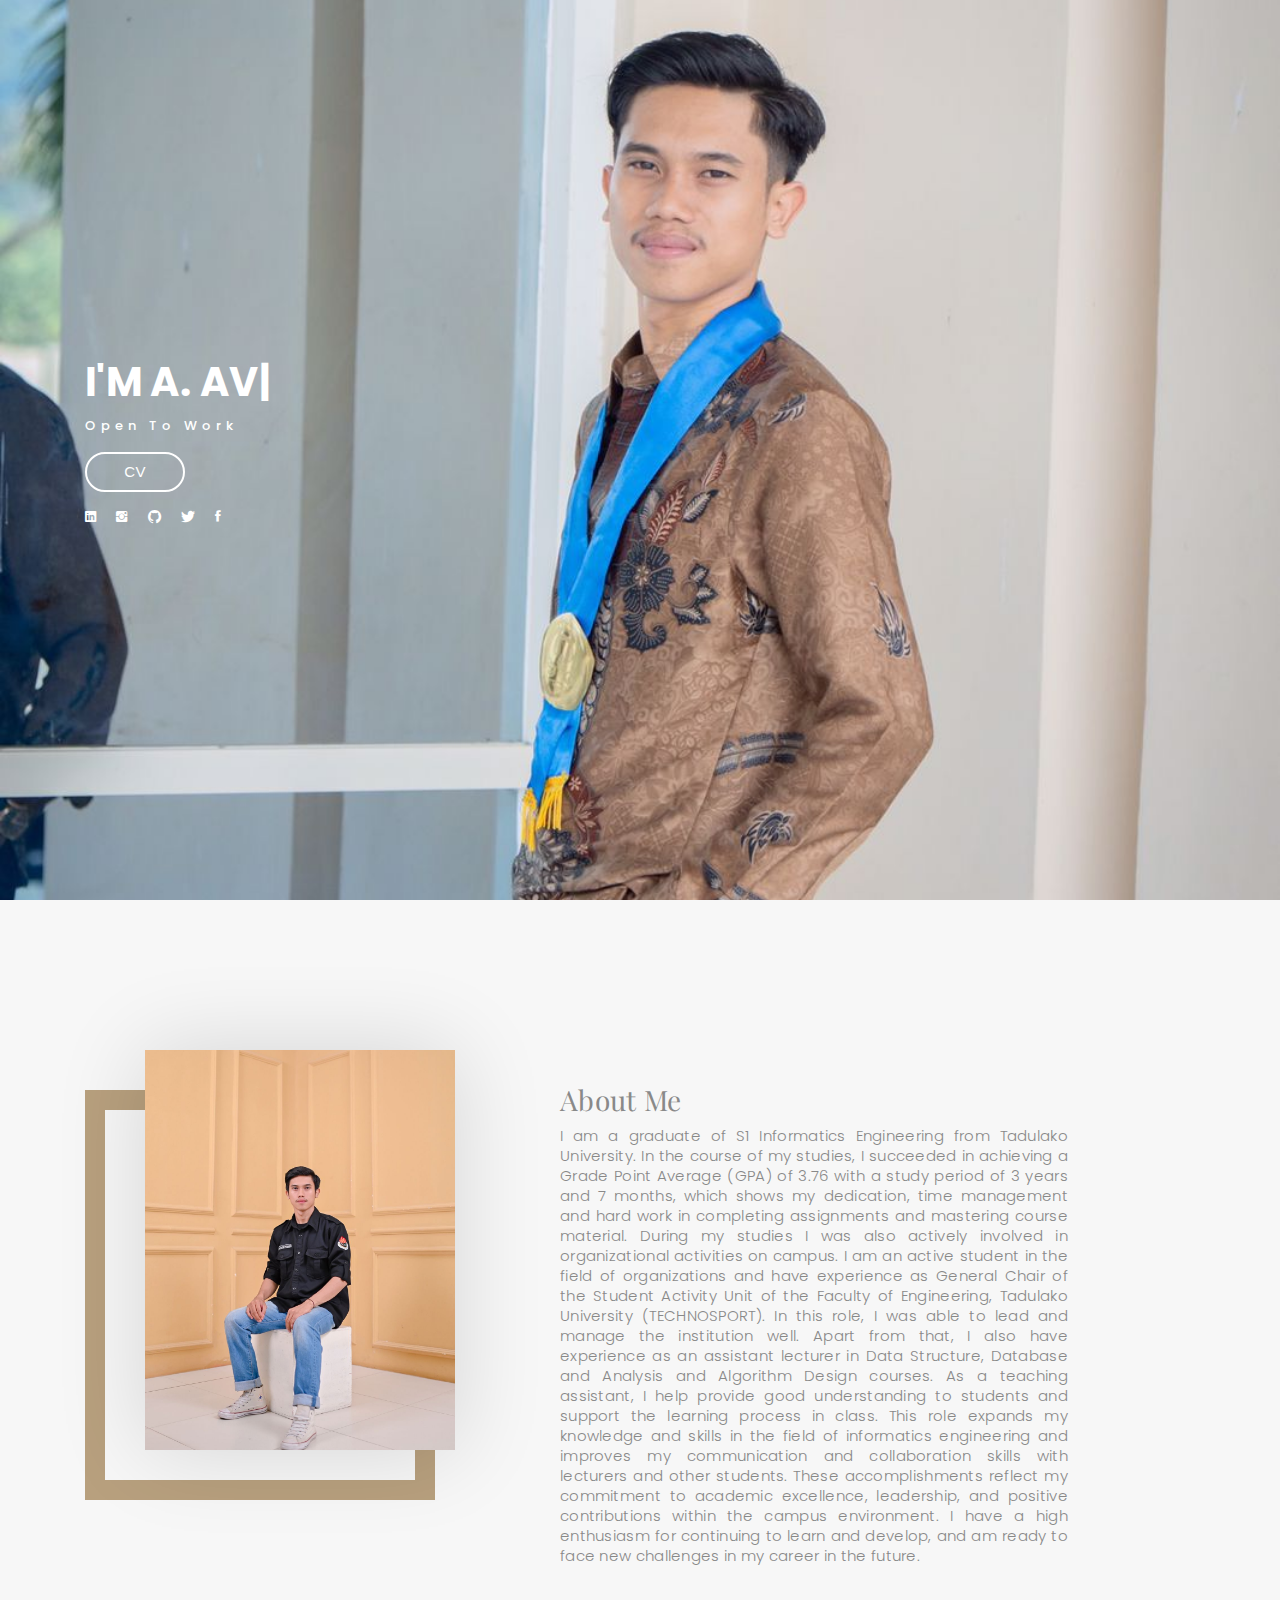
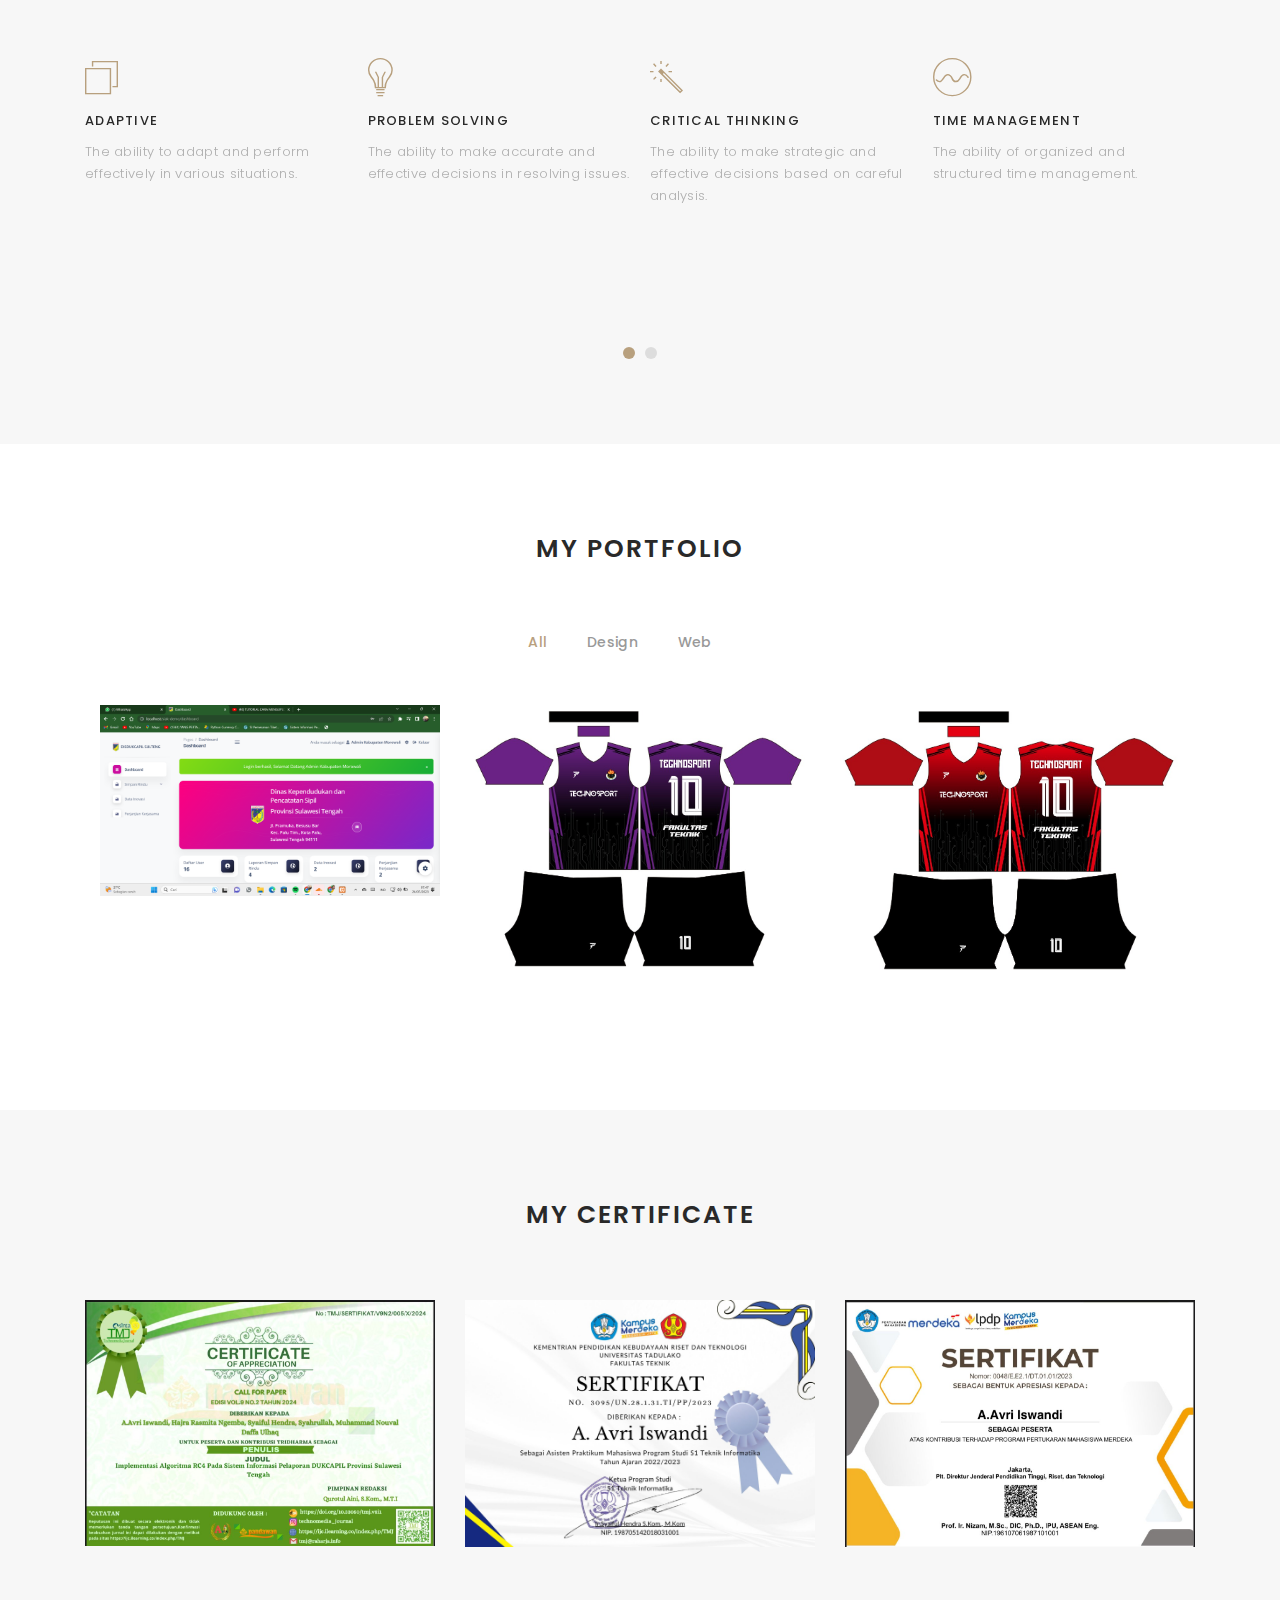
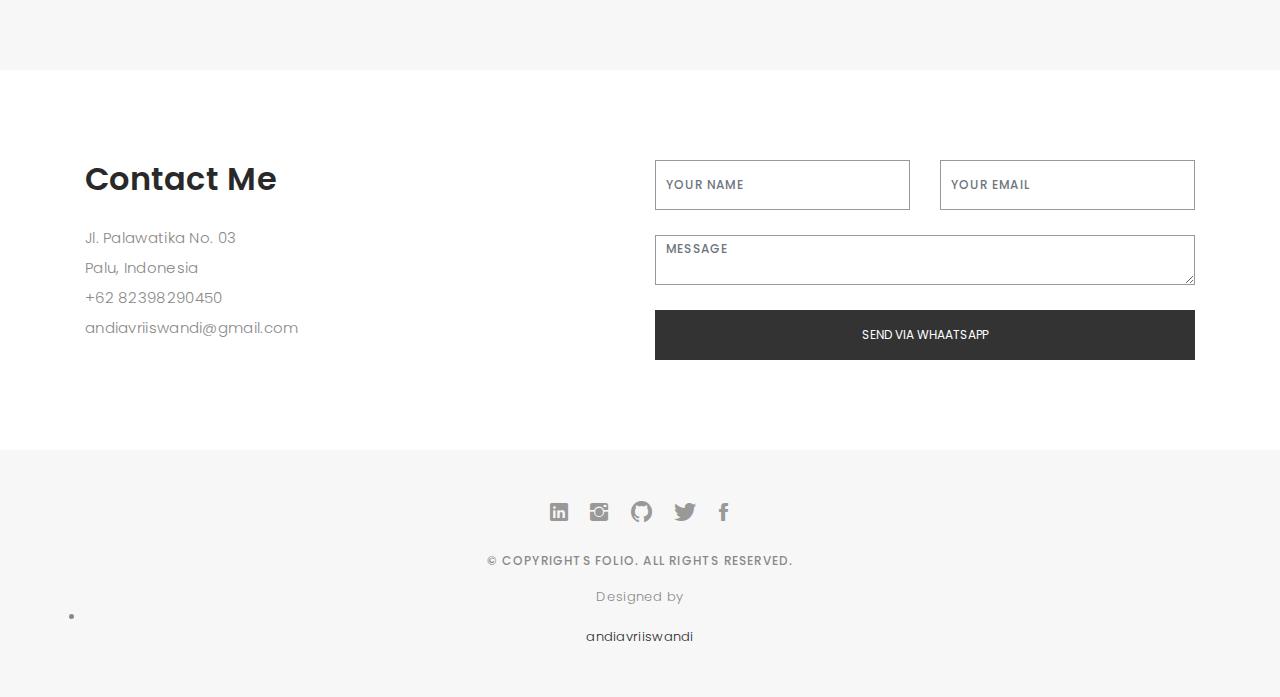
<file: index.html>
<!DOCTYPE html>
<html lang="en">

<head>
  <!-- meta -->
  <meta charset="utf-8">
  <meta content="width=device-width, initial-scale=1.0" name="viewport">

  <title>Portofolio A. Avri Iswandi</title>
  <meta content="" name="keywords">
  <meta content="" name="description">

  <!-- Google Fonts -->
  <link href="https://fonts.googleapis.com/css?family=Poppins:300,300i,400,400i,500,500i,600,600i,700,700i|Playfair+Display:400,400i,700,700i,900,900i" rel="stylesheet">

  <!-- Bootstrap CSS File -->
  <link href="lib/bootstrap/css/bootstrap.min.css" rel="stylesheet">

  <!-- Libraries CSS Files -->
  <link href="lib/ionicons/css/ionicons.min.css" rel="stylesheet">
  <link href="lib/owlcarousel/assets/owl.carousel.min.css" rel="stylesheet">
  <link href="lib/magnific-popup/magnific-popup.css" rel="stylesheet">
  <link href="lib/hover/hover.min.css" rel="stylesheet">

  <!-- Main Stylesheet File -->
  <link href="css/style.css" rel="stylesheet">

  <!-- Responsive css -->
  <link href="css/responsive.css" rel="stylesheet">

  <!-- Favicon -->
  <link rel="shortcut icon" href="images/favicon.png">

  <!-- =======================================================
    Theme Name: Folio
    Theme URL: https://bootstrapmade.com/folio-bootstrap-portfolio-template/
    Author: BootstrapMade.com
    Author URL: https://bootstrapmade.com
  ======================================================= -->
</head>

<body>

  <!-- start section navbar -->
  <nav id="main-nav">
    <div class="row">
      <div class="container">

        <div class="logo">
          <a href="index.html"><img src="images/Logo.png" alt="logo"></a>
        </div>

        <div class="responsive"><i data-icon="m" class="ion-navicon-round"></i></div>

        <ul class="nav-menu list-unstyled">
          <li><a href="#header" class="smoothScroll">Home</a></li>
          <li><a href="#about" class="smoothScroll">About</a></li>
          <li><a href="#portfolio" class="smoothScroll">Portfolio</a></li>
          <li><a href="#journal" class="smoothScroll">Blog</a></li>
          <li><a href="#contact" class="smoothScroll">Contact</a></li>
        </ul>

      </div>
    </div>
  </nav>
  <!-- End section navbar -->


  <!-- start section header -->
  <div id="header" class="home">

    <div class="container">
      <div class="header-content">
        <h1>I'm <span class="typed"></span></h1>
        <p class="data">Open to Work</p>  
        <a class="cv" href="./CV/CV A. Avri Iswandi.pdf" target="_blank">CV</a>
        
        <ul class="list-unstyled list-social">
          <li><a href="https://www.linkedin.com/in/a-avri-iswandi-396ab3256/" target="_blank"><i class="ion-social-linkedin"></i></a></li>
          <li><a href="https://www.instagram.com/aavrii__/" target="_blank"><i class="ion-social-instagram"></i></a></li>
          <li><a href="https://github.com/AvriISWANDI" target="_blank"><i class="ion-social-github"></i></a></li>
          <li><a href="https://x.com/andiavriiswandi" target="_blank"><i class="ion-social-twitter"></i></a></li>
          <li><a href="https://web.facebook.com/andiavri.iswandi" target="_blank"><i class="ion-social-facebook"></i></a></li>
        </ul>
      </div>
    </div>
  </div>
  <!-- End section header -->


  <!-- start section about us -->
  <div id="about" class="paddsection">
    <div class="container">
      <div class="row justify-content-between">

        <div class="col-lg-4 ">
          <div class="div-img-bg">
            <div class="about-img">
              <img src="images/Foto5.jpg" class="img-responsive" alt="me">
            </div>
          </div>
        </div>

        <div class="col-lg-7">
          <div class="about-descr">

            <p class="p-heading">About Me</p>
            <p class="separator">I am a graduate of S1 Informatics Engineering from Tadulako University. In the course of my studies, I succeeded in achieving a Grade Point Average (GPA) of 3.76 with a study period of 3 years and 7 months, which shows my dedication, time management and hard work in completing assignments and mastering course material.
              During my studies I was also actively involved in organizational activities on campus. I am an active student in the field of organizations and have experience as General Chair of the Student Activity Unit of the Faculty of Engineering, Tadulako University (TECHNOSPORT). In this role, I was able to lead and manage the institution well.
              Apart from that, I also have experience as an assistant lecturer in Data Structure, Database and Analysis and Algorithm Design courses. As a teaching assistant, I help provide good understanding to students and support the learning process in class. This role expands my knowledge and skills in the field of informatics engineering and improves my communication and collaboration skills with lecturers and other students.
              These accomplishments reflect my commitment to academic excellence, leadership, and positive contributions within the campus environment. I have a high enthusiasm for continuing to learn and develop, and am ready to face new challenges in my career in the future.</p>

          </div>

        </div>
      </div>
    </div>
  </div>
  <!-- end section about us -->


  <!-- start section services -->
  <div id="services">
    <div class="container">

        <div class="services-carousel owl-theme">

          <div class="services-block">

            <i class="ion-ios-browsers-outline"></i>
            <span>ADAPTIVE</span>
            <p class="separator">The ability to adapt and perform effectively in various situations. </p>

          </div>

          <div class="services-block">

            <i class="ion-ios-lightbulb-outline"></i>
            <span>PROBLEM SOLVING</span>
            <p class="separator">The ability to make accurate and effective decisions in resolving issues. </p>

          </div>

          <div class="services-block">

            <i class="ion-ios-color-wand-outline"></i>
            <span>CRITICAL THINKING</span>
            <p class="separator">The ability to make strategic and effective decisions based on careful analysis. </p>

          </div>

          <div class="services-block">

            <i class="ion-ios-analytics-outline"></i>
            <span>TIME MANAGEMENT</span>
            <p class="separator">The ability of organized and structured time management. </p>

          </div>

          <div class="services-block">

            <i class="ion-ios-camera-outline"></i>
            <span>Interpersonal Skills</span>
            <p class="separator">"Proficient in effectively communicating, collaborating with others, demonstrating empathy, resolving conflicts, excelling in teamwork, actively listening, adapting to various situations, exhibiting cultural sensitivity, building strong relationships, and demonstrating interpersonal effectiveness." </p>

          </div>

        </div>

    </div>

  </div>
  <!-- end section services -->


  <!-- start section portfolio -->
  <div id="portfolio" class="text-center paddsection">

    <div class="container">
      <div class="section-title text-center">
        <h2>My Portfolio</h2>
      </div>
    </div>

    <div class="container">
      <div class="row">
        <div class="col-md-12">

          <div class="portfolio-list">

            <ul class="nav list-unstyled" id="portfolio-flters">
              <li class="filter filter-active" data-filter=".all">all</li>
              <li class="filter" data-filter=".design">design</li>
              <li class="filter" data-filter=".web">web</li>
            </ul>

          </div>

          <div class="portfolio-container">

            <div class="col-lg-4 col-md-6 portfolio-thumbnail all web">
              <a class="popup-href" href="https://github.com/AvriISWANDI/WEB-Sistem_Informasi_Pelaporan_DISDUKCAPIL_Provinsi_Sulawesi_Tengah" target="_blank">
                <img src="images/portfolio/Portofolio 1.png" alt="img">
              </a>
            </div>

            <div class="col-lg-4 col-md-6 portfolio-thumbnail all design">
              <a class="popup-img" href="images/portfolio/Portofolio 2.jpg">
                <img src="images/portfolio/Portofolio 2.jpg"  alt="img">
              </a>
            </div>

            <div class="col-lg-4 col-md-6 portfolio-thumbnail all design">
              <a class="popup-img" href="images/portfolio/Portofolio 3.jpg">
                <img src="images/portfolio/Portofolio 3.jpg" alt="img">
              </a>
            </div>
          </div>
        </div>
      </div>
    </div>

  </div>
  <!-- End section portfolio -->


  <!-- start section journal -->
  <div id="journal" class="text-left paddsection">

    <div class="container">
      <div class="section-title text-center">
        <h2>My Certificate</h2>
      </div>
    </div>

    <div class="container">
      <div class="journal-block">
        <div class="row">

          <div class="col-lg-4 col-md-6">
            <div class="journal-info">

              <a href="images/Sertifikat 1.jpg"><img src="images/Sertifikat 1.jpg" class="img-responsive" alt="img"></a>

              <div class="journal-txt">

                <h4><a href="images/Sertifikat 1.jpg"></a></h4>
                <p class="separator">
                </p>

              </div>

            </div>
          </div>

          <div class="col-lg-4 col-md-6">
            <div class="journal-info">

              <a href="images/Sertifikat 2.jpg"><img src="images/Sertifikat 2.jpg" class="img-responsive" alt="img"></a>

              <div class="journal-txt">

                <h4><a href="images/Sertifikat 2.jpg"></a></h4>
                <p class="separator"></p>

              </div>

            </div>
          </div>

          <div class="col-lg-4 col-md-6">
            <div class="journal-info">

              <a href="images/Sertifikat 3.jpg"><img src="images/Sertifikat 3.jpg" class="img-responsive" alt="img"></a>

              <div class="journal-txt">

                <h4><a href="images/Sertifikat 3.jpg"></a></h4>
                <p class="separator"></p>

              </div>

            </div>
          </div>

        </div>
      </div>
    </div>

  </div>
  <!-- End section journal -->


  <!-- start sectoion contact -->
  <div id="contact" class="paddsection">
    <div class="container">
      <div class="contact-block1">
        <div class="row">

          <div class="col-lg-6">
            <div class="contact-contact">

              <h2 class="mb-30">Contact Me</h2>

              <ul class="contact-details">
                <li><span>Jl. Palawatika No. 03</span></li>
                <li><span>Palu, Indonesia</span></li>
                <li><span>+62 82398290450</span></li>
                <li><span>andiavriiswandi@gmail.com</span></li>
              </ul>

            </div>
          </div>

          <div class="col-lg-6">
            <form action="" method="post" role="form" class="contactForm">
              <div class="row">

                <div id="sendmessage">Your message has been sent. Thank you!</div>
                <div id="errormessage"></div>

                <div class="col-lg-6">
                  <div class="form-group contact-block1">
                    <input type="text" name="name" class="form-control" id="name" placeholder="Your Name" data-rule="minlen:4" data-msg="Please enter at least 4 chars" />
                    <div class="validation"></div>
                  </div>
                </div>

                <div class="col-lg-6">
                  <div class="form-group">
                    <input type="email" class="form-control" name="email" id="email" placeholder="Your Email" data-rule="email" data-msg="Please enter a valid email" />
                    <div class="validation"></div>
                  </div>
                </div>

                <div class="col-lg-12">
                  <div class="form-group">
                    <textarea class="form-control" name="message" id="message" rows="12" data-rule="required" data-msg="Please write something for us" placeholder="Message"></textarea>
                    <div class="validation"></div>
                  </div>
                </div>

                <div class="col-lg-12">
                  <input type="submit" class="btn btn-defeault btn-send" onclick="sendMessage()" value="Send via whaatsApp" >
                </div>

              </div>
            </form>
          </div>
          <script>
   function sendMessage() {
    const name = document.getElementById("name").value;
    const email = document.getElementById("email").value;
    const message = document.getElementById("message").value;
    
    if (message) {
        const formattedMessage = `Name: ${name}, Email: ${email}, Message: ${message}`;
        const encodedMessage = encodeURIComponent(formattedMessage);
        
        const countryCode = '+62'; // Ganti dengan kode negara yang sesuai
        const phoneNumber = '82398290450'; // Nomor WhatsApp tanpa kode negara
        
        const whatsappURL = `https://wa.me/${countryCode}${phoneNumber}?text=${encodedMessage}`;
        window.open(whatsappURL, "_blank");
    } else {
        alert("Silakan isi pesan sebelum mengirim.");
    }
}
        </script>
        </div>
      </div>
    </div>
  </div>
  <!-- start sectoion contact -->


  <!-- start section footer -->
  <div id="footer" class="text-center">
    <div class="container">
      <div class="socials-media text-center">

        <ul class="list-unstyled">
          <li><a href="https://www.linkedin.com/in/a-avri-iswandi-396ab3256/" target="_blank"><i class="ion-social-linkedin"></i></a></li>
          <li><a href="https://www.instagram.com/aavrii__/" target="_blank"><i class="ion-social-instagram"></i></a></li>
          <li><a href="https://github.com/AvriISWANDI" target="_blank"><i class="ion-social-github"></i></a></li>
          <li><a href="https://x.com/andiavriiswandi" target="_blank"><i class="ion-social-twitter"></i></a></li>
          <li><a href="https://web.facebook.com/andiavri.iswandi" target="_blank"><i class="ion-social-facebook"></i></a></li>
        </ul>

      </div>

      <p>&copy; Copyrights Folio. All rights reserved.</p>

      <div class="credits">
        <!--
          All the links in the footer should remain intact.
          You can delete the links only if you purchased the pro version.
          Licensing information: https://bootstrapmade.com/license/
          Purchase the pro version with working PHP/AJAX contact form: https://bootstrapmade.com/buy/?theme=Folio
        -->
        Designed by <li></li><a href="https://www.instagram.com/aavrii__/" target="_blank">andiavriiswandi</a></li>
      </div>

    </div>
  </div>
  <!-- End section footer -->

  <!-- JavaScript Libraries -->
  <script src="lib/jquery/jquery.min.js"></script>
  <script src="lib/jquery/jquery-migrate.min.js"></script>
  <script src="lib/bootstrap/js/bootstrap.bundle.min.js"></script>
  <script src="lib/typed/typed.js"></script>
  <script src="lib/owlcarousel/owl.carousel.min.js"></script>
  <script src="lib/magnific-popup/magnific-popup.min.js"></script>
  <script src="lib/isotope/isotope.pkgd.min.js"></script>

  <!-- Contact Form JavaScript File -->
  <script src="contactform/contactform.js"></script>

  <!-- Template Main Javascript File -->
  <script src="js/main.js"></script>

</body>

</html>
</file>
<file: css/responsive.css>
/** Width between 1200x to 0
 *  ~~~~~~~~~~~~~~~~~~~~~~~~~~~~~~~~~~~~
 */
@media (min-width : 600px) and (max-width: 768px){
  #header {
    background-position: center;
  }
}
@media (min-width: 1200px) {

}

/** Width between 992px to 1199px
 *  ~~~~~~~~~~~~~~~~~~~~~~~~~~~~~~~~~~~~
 */

@media (min-width: 900px) and (max-width: 1199px) {
  #header {
    background-position-y: -300px;
  }
}

/** Width between 768px to 991px
 *  ~~~~~~~~~~~~~~~~~~~~~~~~~~~~~~~~~~~~
 */

@media (min-width: 768px) and (max-width: 899px) {
  #header {
    background-position: center;
  }
  
  /* Navbar */
  nav {
    padding: 10px 15px;
  }
  .nav-menu {
    margin-top: 40px;
    display: none;
    float: none;
    width: 100%;
  }
  .nav-menu li {
    float: none;
    width: 100%;
    text-align: center;
    border-top: 1px solid #f7f7f7;
    line-height: 45px;
    margin-left: 0;
    padding-top: 10px;
    padding-bottom: 10px;
  }
  .responsive {
    float: right;
    padding-top: 15px;
    display: block;
  }
  /* About */
  .head-info .header-content .cmaster h1 {
    font-size: 32px;
  }
  #about .div-img-bg {
    padding: 0;
  }
  #about .div-img-bg .about-img img {
    margin-top: 0%;
    margin-left: calc(0% - 0px);
  }
  #about .about-descr .p-heading {
    font-size: 20px;
  }
  #about .about-descr .separator {
    max-width: 100%;
    margin-bottom: 0;
  }
  /* portfolio */
  #portfolio .portfolio-list .nav li {
    float: none;
    margin: 20px;
    display: inline-block;
  }
  /* journal */
  #journal .journal-block .journal-info {
    margin-bottom: 30px;
  }
  /* Contact */
  .contact-contact {
    margin-bottom: 30px;
  }
  /* Footer */
  #footer .socials-media ul li {
    margin-right: 0;
    margin-left: 0;
    float: none;
    display: inline-block;
  }
}

/** Width between 767px to 0
 *  ~~~~~~~~~~~~~~~~~~~~~~~~~~~~~~~~~~~~
 */

@media (max-width: 767px) {
  /* Navbar */
  nav {
    padding: 20px 15px;
  }
  .nav-menu {
    margin-top: 40px;
    display: none;
    float: none;
    width: 100%;
  }
  .nav-menu li {
    float: none;
    width: 100%;
    text-align: center;
    border-top: 1px solid #f7f7f7;
    line-height: 45px;
    margin-left: 0;
    padding-top: 10px;
    padding-bottom: 10px;
  }
  .responsive {
    float: right;
    padding-top: 15px;
    display: block;
  }
  /* About */
  .head-info .header-content h1 {
    font-size: 32px;
  }
  #about .div-img-bg {
    padding: 0;
  }
  #about .div-img-bg .about-img img {
    margin-top: 0%;
    margin-left: calc(0% - 0px);
  }
  #about .about-descr .p-heading {
    font-size: 20px;
  }
  #about .about-descr .separator {
    max-width: 100%;
    margin-bottom: 0;
  }
  /* portfolio */
  #portfolio .portfolio-list .nav li {
    float: none;
    margin: 20px;
    display: inline-block;
  }
  /* journal */
  #journal .journal-block .journal-info {
    margin-bottom: 30px;
  }
  /* Contact */
  .contact-contact {
    margin-bottom: 30px;
  }
  /* Footer */
  #footer .socials-media ul li {
    margin-right: 0;
    margin-left: 0;
    float: none;
    display: inline-block;
  }
}

/** Width between 600px to 0
 *  ~~~~~~~~~~~~~~~~~~~~~~~~~~~~~~~~~~~~
 */

@media (max-width: 600px) {
  #header {
    background-position: center;
  }
  /* Navbar */
  nav {
    padding: 20px 15px;
  }
  .nav-menu {
    margin-top: 40px;
    display: none;
    float: none;
    width: 100%;
  }
  .nav-menu li {
    float: none;
    width: 100%;
    text-align: center;
    border-top: 1px solid #f7f7f7;
    line-height: 45px;
    margin-left: 0;
    padding-top: 10px;
    padding-bottom: 10px;
  }
  .responsive {
    float: right;
    padding-top: 15px;
    display: block;
  }
  /* About */
  .head-info .header-content h1 {
    font-size: 32px;
  }
  #about .div-img-bg {
    padding: 0;
  }
  #about .div-img-bg .about-img img {
    margin-top: 0%;
    margin-left: calc(0% - 0px);
  }
  #about .about-descr .p-heading {
    font-size: 20px;
  }
  #about .about-descr .separator {
    max-width: 100%;
    margin-bottom: 0;
  }
  /* portfolio */
  #portfolio .portfolio-list .nav li {
    float: none;
    margin: 10px;
    display: inline-block;
  }
  /* journal */
  #journal .journal-block .journal-info {
    margin-bottom: 30px;
  }
  /* Contact */
  .contact-contact {
    margin-bottom: 30px;
  }
  /* Footer */
  #footer .socials-media ul li {
    margin-right: 0;
    margin-left: 0;
    float: none;
    display: inline-block;
  }
}

/** Width between 480px to 0
 *  ~~~~~~~~~~~~~~~~~~~~~~~~~~~~~~~~~~~~
 */

@media (max-width: 480px) {
  /* Navbar */
  nav {
    padding: 20px 15px;
  }
  .nav-menu {
    margin-top: 40px;
    display: none;
    float: none;
    width: 100%;
  }
  .nav-menu li {
    float: none;
    width: 100%;
    text-align: center;
    border-top: 1px solid #f7f7f7;
    line-height: 45px;
    margin-left: 0;
    padding-top: 10px;
    padding-bottom: 10px;
  }
  .responsive {
    float: right;
    padding-top: 15px;
    display: block;
  }
  /* About */
  .head-info .header-content h1 {
    font-size: 32px;
  }
  #about .div-img-bg {
    padding: 0;
  }
  #about .div-img-bg .about-img img {
    margin-top: 0%;
    margin-left: calc(0% - 0px);
  }
  #about .about-descr .p-heading {
    font-size: 20px;
  }
  #about .about-descr .separator {
    max-width: 100%;
    margin-bottom: 0;
  }
  /* portfolio */
  #portfolio .portfolio-list .nav li {
    float: none;
    margin: 20px;
  }
  /* journal */
  #journal .journal-block .journal-info {
    margin-bottom: 30px;
  }
  /* Contact */
  .contact-contact {
    margin-bottom: 30px;
  }
  /* Footer */
  #footer .socials-media ul li {
    margin-right: 0;
    margin-left: 0;
    float: none;
    display: inline-block;
  }
}

/** Width between 320px to 0
 *  ~~~~~~~~~~~~~~~~~~~~~~~~~~~~~~~~~~~~
 */

@media (max-width: 320px) {
  /* Navbar */
  nav {
    padding: 20px 15px;
  }
  .nav-menu {
    margin-top: 40px;
    display: none;
    float: none;
    width: 100%;
  }
  .nav-menu li {
    float: none;
    width: 100%;
    text-align: center;
    border-top: 1px solid #f7f7f7;
    line-height: 45px;
    margin-left: 0;
    padding-top: 10px;
    padding-bottom: 10px;
  }
  .responsive {
    float: right;
    padding-top: 15px;
    display: block;
  }
  /* About */
  .head-info .header-content h1 {
    font-size: 32px;
  }
  #about .div-img-bg {
    padding: 0;
  }
  #about .div-img-bg .about-img img {
    margin-top: 0%;
    margin-left: calc(0% - 0px);
  }
  #about .about-descr .p-heading {
    font-size: 20px;
  }
  #about .about-descr .separator {
    max-width: 100%;
    margin-bottom: 0;
  }
  /* portfolio */
  #portfolio .portfolio-list .nav li {
    float: none;
    margin: 20px;
  }
  /* journal */
  #journal .journal-block .journal-info {
    margin-bottom: 30px;
  }
  /* Contact */
  .contact-contact {
    margin-bottom: 30px;
  }
  /* Footer */
  #footer .socials-media ul li {
    margin-right: 0;
    margin-left: 0;
    float: none;
    display: inline-block;
  }
  /* Single page */
  .entry-comments-body span {
    display: inline-block;
    margin-right: 0;
  }
}
</file>
<file: css/style.css>
/*
  Theme Name: Folio
  Theme URL: https://bootstrapmade.com/folio-bootstrap-portfolio-template/
  Author: BootstrapMade.com
  Author URL: https://bootstrapmade.com
*/

/*  General Styling
/*-----------------------------------------------------------------------------------*/

body {
  background: #ffffff;
  color: #898989;
  font-family: 'Poppins', helvetica;
  font-size: 15px;
  font-weight: 300;
  line-height: 20px;
  letter-spacing: 0.02em;
  overflow-x: hidden;
  margin: 0 auto;
  padding: 0;
  -moz-box-sizing: border-box;
  -ms-box-sizing: border-box;
  -o-box-sizing: border-box;
  -webkit-box-sizing: border-box;
  box-sizing: border-box;
}

h1, h2, h3, h4, h5, h6 {
  margin: 0;
}

h2 {
  color: #292929;
  font-weight: 600;
}

h4 {
  color: #292929;
  font-size: 14px;
  font-weight: 600;
}
.cv{
  display: flex;
  align-items: center;
  justify-content: center;
  height: 40px;
  width: 100px;
  /* background-color: wheat; */
  border: 2px #ffffff solid;
  border-radius: 100px;
  color: white;
  font-family: Verdana, Geneva, Tahoma, sans-serif;
  margin-bottom: 15px;
}
a {
  color: #292929;
  text-decoration: none !important;
  -moz-transition: all 0.5s ease-in-out 0s;
  -ms-transition: all 0.5s ease-in-out 0s;
  -o-transition: all 0.5s ease-in-out 0s;
  -webkit-transition: all 0.5s ease-in-out 0s;
  transition: all 0.5s ease-in-out 0s;
}

a:hover {
  -moz-transition: all 0.5s ease-in-out 0s;
  -ms-transition: all 0.5s ease-in-out 0s;
  -o-transition: all 0.5s ease-in-out 0s;
  -webkit-transition: all 0.5s ease-in-out 0s;
  transition: all 0.5s ease-in-out 0s;
}

a:hover, a:focus {
  color: #b8a07e;
  text-decoration: underline;
}

nav ul li a {
  padding: 2px 0 0 0;
  position: relative;
  display: block;
  font-size: 12px;
  color: #999999;
  letter-spacing: 0.1em;
  font-weight: 500;
  line-height: 14px;
  text-transform: uppercase;
  -moz-transition: all 0.5s ease-in-out 0s;
  -ms-transition: all 0.5s ease-in-out 0s;
  -o-transition: all 0.5s ease-in-out 0s;
  -webkit-transition: all 0.5s ease-in-out 0s;
  transition: all 0.5s ease-in-out 0s;
}

data {
  margin: 25px 0; 
  padding-bottom: 0px;
  padding: 0;
  font-size: 15px;
  color: #999999;
  line-height: 28px;
}

::-moz-selection {
  background: #b8a07e;
  color: #fff;
}

::selection {
  background: #b8a07e;
  color: #fff;
}

.btn {
  background: #333;
  border: medium none;
  border-radius: 0;
  color: #fff;
  font-size: 12px;
  height: 50px;
  line-height: 50px;
  padding: 0 30px;
  text-transform: uppercase;
}

.btn:hover, .btn:focus {
  color: #fff;
}

.padDiv {
  padding: 30px 20px;
}

.section-title {
  margin-bottom: 70px;
}

.section-title h2 {
  font-size: 25px;
  letter-spacing: 2px;
  text-transform: uppercase;
}

.form-control {
  background-color: transparent;
  border: 1px solid #999;
  border-radius: 0;
  color: #999999;
  font-size: 12px;
  font-weight: 500;
  height: 50px;
  letter-spacing: 0.1em;
  padding-left: 10px;
  margin: 0 0 25px 0;
  line-height: 14px;
  text-transform: uppercase;
}

.form-control:focus {
  box-shadow: none;
  outline: 0 none;
}

.paddsection {
  padding-top: 90px;
  padding-bottom: 90px;
}

.paddsections {
  padding-top: 90px;
  padding-bottom: 90px !important;
}

.hvr-shutter-in-horizontal::before {
  background: #333;
}

.hvr-shutter-in-horizontal:hover {
  background: #b8a07e;
}

.mb-30 {
  margin-bottom: 30px;
}

/*-----------------------------------------------------------------------------------*/
/*  Navbar Top
/*-----------------------------------------------------------------------------------*/

nav {
  position: fixed;
  background: #fff;
  z-index: 1000;
  width: 100%;
  padding: 20px;
  display: none;
  -webkit-box-shadow: 0px 2px 92px 0px rgba(0, 0, 0, 0.18);
  -moz-box-shadow: 0px 2px 92px 0px rgba(0, 0, 0, 0.18);
  box-shadow: 0px 2px 92px 0px rgba(0, 0, 0, 0.18);
}

.nav-menu {
  float: right;
  line-height: 32px;
  margin-bottom: 0;
  padding-top: 16px;
}

nav ul li {
  float: left;
  margin-right: 15px;
  font-family: 'Poppins', sans-serif;
  font-size: 14px;
  margin-left: 40px;
}

nav ul li a {
  padding: 2px 0 0 0;
  position: relative;
  display: block;
  font-size: 14px;
  color: #999999;
  font-family: 'Poppins', helvetica;
  font-weight: 500;
  line-height: 16px;
  text-transform: uppercase;
  letter-spacing: 0.02em;
  text-transform: capitalize;
}

.logo {
  float: left;
  width: 100px;
  height: 50px;
  overflow: hidden;
}

.logo img {
  width: 150px;
  height: 75px;
}

.responsive {
  display: none;
  font-size: 23px;
}

.active {
  color: #afafaf;
}

/*----------------------------------------------------------------------------------*/
/*  Header
/*-----------------------------------------------------------------------------------*/

#header {
  background: url("../images/home-bg.jpg") repeat scroll center center / cover;
  height: 100vh;
  /* translate: 80px 100px; */
  /*background-size: contain;*/
  background-position-y: -500px;
  background-repeat: no-repeat;
  width: 100%;
}


#header .header-content {
  height: 100vh;
  text-align: left;
  width: 100%;
  display: flex;
  justify-content: center;
  flex-direction: column;
}

.header-content h1 {
  font-size: 40px;
  font-weight: 700;
  margin-bottom: 10px;
  text-transform: uppercase;
  color: #fff;
}

.header-content p {
  font-size: 13px;
  letter-spacing: 5px;
  margin-top: 0;
  /* margin-bottom: 30px; */
  text-transform: capitalize;
  color: #fff;
  font-weight: 500;
}

.header-content .list-social li {
  float: left;
  margin-right: 20px;
}

.header-content .list-social li i {
  color: #fff;
  font-size: 15px;
}

/*-----------------------------------------------------------------------------------*/
/*  Aout-us
/*-----------------------------------------------------------------------------------*/

#about {
  width: 100%;
  height: auto;
  background: #f7f7f7;
  padding-top: 190px;
}

#about .div-img-bg {
  padding-bottom: 30px;
  border: 20px solid #b8a07e;
}

#about .div-img-bg .about-img img {
  width: 100%;
  box-shadow: 0px 0px 85px 0px rgba(0, 0, 0, 0.14);
  margin-top: -60px;
  margin-left: 40px;
  height: 400px;
  object-fit: cover;
}

#about .about-descr .p-heading {
  font-family: 'Playfair Display', serif;
  font-size: 28px;
  text-align: left;
}

#about .about-descr .separator {
  max-width: 80%;
  margin-bottom: 0;
  text-align: justify;
}

/*-----------------------------------------------------------------------------------*/
/*   Services
/*-----------------------------------------------------------------------------------*/

#services {
  background: #f7f7f7;
  position: relative;
  padding-bottom: 80px;
}

.owl-item {
  float: left;
}
.services-block span {
  margin: 10px 0;
  position: relative;
  font-size: 13px;
  color: #292929;
  letter-spacing: 0.1em;
  font-weight: 500;
  text-transform: uppercase;
  display: block;
}

.services-block .separator {
  margin: 0;
  font-size: 13px;
  line-height: 22px;
}

.services-block i {
  font-size: 44px;
  color: #b8a07e;
  line-height: 44px;
}


.services-carousel  .owl-stage-outer {
  overflow: hidden;
}

.services-carousel .owl-dots {
  margin-top: 5px;
  text-align: center;
}

.services-carousel .owl-dot {
  display: inline-block;
  margin: 0 5px;
  width: 12px !important;
  height: 12px !important;
  border-radius: 50%;
  border: 0;
  padding: 0 !important;
  background-color: #ddd;
  cursor: pointer;
}

.services-carousel .owl-dot.active {
  background-color: #b8a07e;
}

.owl-nav {
  display: none;
}


/*-----------------------------------------------------------------------------------*/
/*  Portfolio
/*-----------------------------------------------------------------------------------*/

#portfolio {
  position: relative;
  padding-bottom: 50px;
}

#portfolio .portfolio-list {
  margin-bottom: 50px;
}

#portfolio .portfolio-list .nav {
  display: inline-block;
  margin: 0;
}

#portfolio .portfolio-list .nav li {
  margin: 0 40px 0 0;
  float: left;
  font-size: 14px;
  color: #999999;
  line-height: 16px;
  cursor: pointer;
  font-family: 'Poppins', helvetica;
  font-weight: 500;
  letter-spacing: 0.02em;
  text-transform: capitalize;
  -moz-transition: all 0.5s ease-in-out 0s;
  -ms-transition: all 0.5s ease-in-out 0s;
  -o-transition: all 0.5s ease-in-out 0s;
  -webkit-transition: all 0.5s ease-in-out 0s;
  transition: all 0.5s ease-in-out 0s;
}

#portfolio .portfolio-list .nav li:hover, #portfolio .portfolio-list .nav li.filter-active  {
  color: #b8a07e;
  -moz-transition: all 0.5s ease-in-out 0s;
  -ms-transition: all 0.5s ease-in-out 0s;
  -o-transition: all 0.5s ease-in-out 0s;
  -webkit-transition: all 0.5s ease-in-out 0s;
  transition: all 0.5s ease-in-out 0s;
}

#portfolio .portfolio-container {
  display: inline-block;
  margin-bottom: 50px;
  width: 100%;
}

.portfolio-thumbnail {
  margin-bottom: 30px;
  overflow: hidden;
  min-height: 260px;
}

.portfolio-thumbnail img {
  max-width: 100%;
}

/*-----------------------------------------------------------------------------------*/
/*  Journal
/*-----------------------------------------------------------------------------------*/

#journal,  #journal-blog {
  height: auto;
  width: 100%;
  background: #f7f7f7;
  padding-bottom: 60px;
  position: relative;
}

#journal-blog {
  background: #fff;
  padding-bottom: 30px;
}

#journal .journal-block {
  display: inline-block;
  height: auto;
  width: 100%;
}

#journal .journal-block .journal-info {
  position: relative;
}

.journal-block .journal-info img {
  max-width: 100%;
}

.journal-block .journal-info .journal-txt {
  padding: 25px 0px;
  position: relative;
}

.journal-block .journal-info .journal-txt h4 a {
  display: block;
  font-size: 19px;
  line-height: 24px;
  margin: 0 0 13px 0;
  font-weight: 500;
  color: #292929;
  -moz-transition: all 0.5s ease-in-out 0s;
  -ms-transition: all 0.5s ease-in-out 0s;
  -o-transition: all 0.5s ease-in-out 0s;
  -webkit-transition: all 0.5s ease-in-out 0s;
  transition: all 0.5s ease-in-out 0s;
}

.journal-block .journal-info .journal-txt h4 a:hover {
  color: #b8a07e;
  -moz-transition: all 0.5s ease-in-out 0s;
  -ms-transition: all 0.5s ease-in-out 0s;
  -o-transition: all 0.5s ease-in-out 0s;
  -webkit-transition: all 0.5s ease-in-out 0s;
  transition: all 0.5s ease-in-out 0s;
}

.journal-block .journal-info .journal-txt p {
  margin: 0;
  font-size: 14px;
  line-height: 24px;
}

/*-----------------------------------------------------------------------------------*/
/*  Contact
/*-----------------------------------------------------------------------------------*/

#contact {
  height: auto;
  width: 100%;
}

.contact-details {
  list-style: none;
  margin: 0;
  padding: 0;
}

.contact-details li {
  padding-bottom: 10px;
}

#contact input, #contact textarea {
  width: 100%;
}


#contact  #sendmessage {
  color: #18d26e;
  border: 1px solid #18d26e;
  display: none;
  text-align: center;
  padding: 15px;
  font-weight: 600;
  margin: 15px;
}

#contact  #errormessage {
  color: red;
  display: none;
  border: 1px solid red;
  text-align: center;
  padding: 15px;
  font-weight: 600;
  margin: 15px;
}

#contact #sendmessage.show, #contact #errormessage.show, #contact .show {
  display: block;
}

#contact .validation {
  color: red;
  display: none;
  margin: 0 0 20px;
  font-weight: 400;
  font-size: 13px;
}

/*-----------------------------------------------------------------------------------*/
/*  Footer
/*-----------------------------------------------------------------------------------*/

#footer {
  background: #f7f7f7;
  padding-top: 50px;
  padding-bottom: 50px;
}

#footer .socials-media {
  width: 100%;
}

#footer .socials-media ul {
  display: inline-block;
  float: none;
  margin: 0 0 20px 0;
}

#footer .socials-media ul li {
  float: left;
  margin-left: 10px;
  margin-right: 10px;
}

#footer .socials-media ul li a {
  font-size: 24px;
  color: #999;
  letter-spacing: 0.1em;
  font-weight: 500;
  background: transparent;
  text-transform: uppercase;
  -moz-transition: all 0.5s ease-in-out 0s;
  -ms-transition: all 0.5s ease-in-out 0s;
  -o-transition: all 0.5s ease-in-out 0s;
  -webkit-transition: all 0.5s ease-in-out 0s;
  transition: all 0.5s ease-in-out 0s;
}

#footer .socials-media ul li a:hover {
  color: #b8a07e;
  -moz-transition: all 0.5s ease-in-out 0s;
  -ms-transition: all 0.5s ease-in-out 0s;
  -o-transition: all 0.5s ease-in-out 0s;
  -webkit-transition: all 0.5s ease-in-out 0s;
  transition: all 0.5s ease-in-out 0s;
}

#footer p {
  font-size: 12px;
  letter-spacing: 0.1em;
  font-weight: 500;
  margin-top: 0;
  text-transform: uppercase;
}

.credits {
  font-size: 13px;
}
</file>
